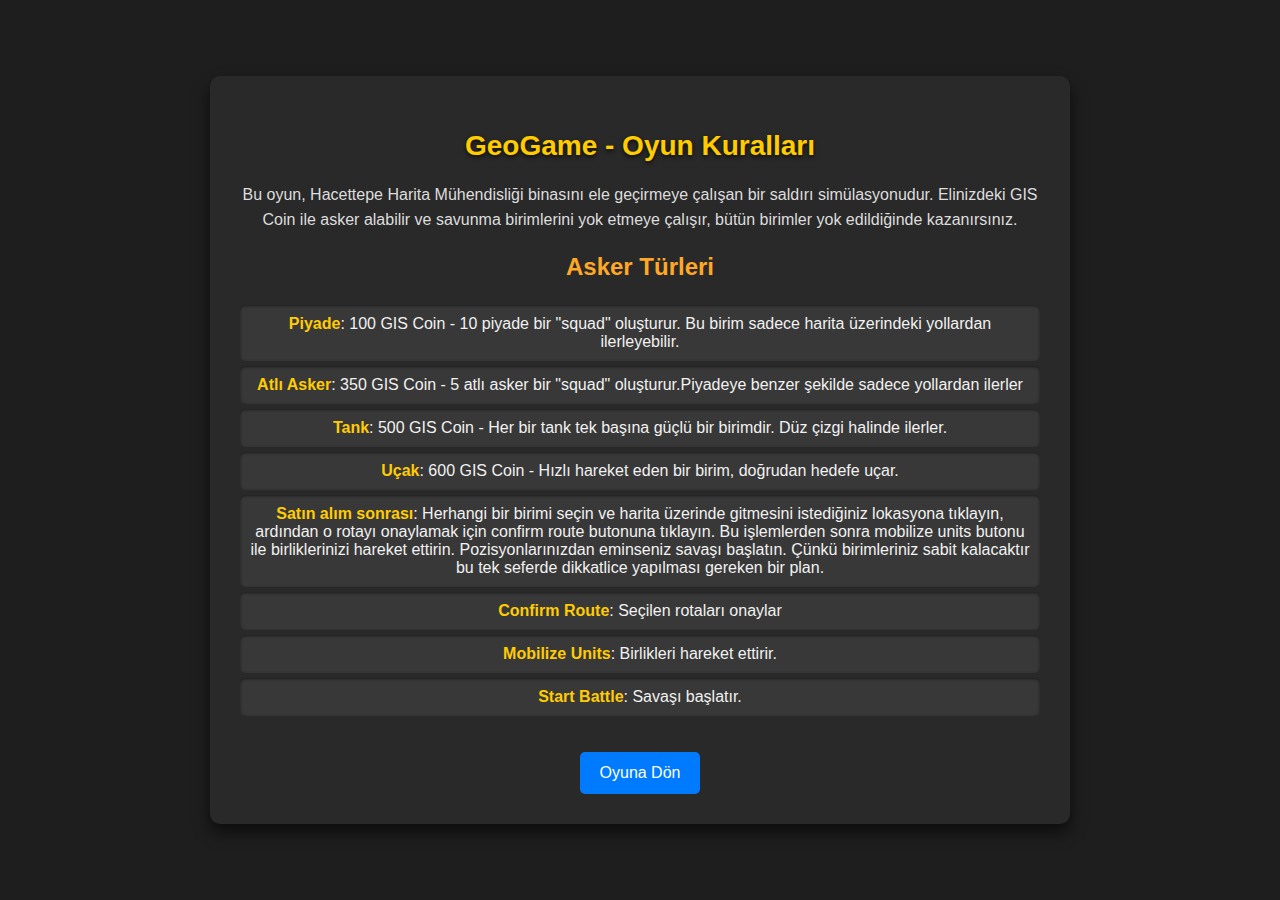
<file: intro.html>
<!DOCTYPE html>
<html lang="tr">
<head>
  <meta charset="UTF-8">
  <meta name="viewport" content="width=device-width, initial-scale=1.0">
  <title>GeoGame - Kurallar</title>
  <style>
    /* Genel Stil */
    body {
      margin: 0;
      font-family: 'Arial', sans-serif;
      background-color: #1e1e1e;
      color: #f1f1f1;
      display: flex;
      justify-content: center;
      align-items: center;
      height: 100vh;
    }

    /* Intro Container */
    .intro-container {
      background-color: #292929;
      padding: 30px;
      border-radius: 10px;
      box-shadow: 0 8px 16px rgba(0, 0, 0, 0.6);
      max-width: 800px;
      text-align: center;
      color: #f1f1f1;
      overflow-y: auto;
    }

    /* Başlıklar */
    .intro-container h2 {
      color: #ffcc00;
      margin-bottom: 20px;
      font-size: 28px;
      text-shadow: 0 2px 4px rgba(0, 0, 0, 0.7);
    }

    .intro-container h3 {
      color: #ffa726;
      margin-top: 20px;
      font-size: 24px;
    }

    /* Paragraflar ve Liste */
    .intro-container p {
      color: #dddddd;
      line-height: 1.6;
      font-size: 16px;
      margin: 10px 0;
    }

    .intro-container ul {
      list-style-type: none;
      padding: 0;
    }

    .intro-container ul li {
      background-color: #383838;
      padding: 10px;
      margin: 5px 0;
      border-radius: 5px;
      box-shadow: inset 0 1px 3px rgba(0, 0, 0, 0.5);
    }

    .intro-container ul li strong {
      color: #ffcc00;
    }

    /* Buton */
    button {
      background-color: #007bff;
      color: white;
      border: none;
      padding: 12px 20px;
      font-size: 16px;
      border-radius: 5px;
      cursor: pointer;
      margin-top: 20px;
      transition: background-color 0.3s, transform 0.2s;
    }

    button:hover {
      background-color: #0056b3;
      transform: scale(1.05);
    }

    button:active {
      background-color: #003f7f;
      transform: scale(1);
    }

    /* Scroll için */
    .intro-container {
      max-height: 90vh;
      overflow-y: auto;
    }

    ::-webkit-scrollbar {
      width: 8px;
    }

    ::-webkit-scrollbar-thumb {
      background: #444;
      border-radius: 4px;
    }

    ::-webkit-scrollbar-thumb:hover {
      background: #555;
    }
  </style>
</head>
<body>
<div class="intro-container">
  <h2>GeoGame - Oyun Kuralları</h2>
  <p>Bu oyun, Hacettepe Harita Mühendisliği binasını ele geçirmeye çalışan bir saldırı simülasyonudur. Elinizdeki GIS Coin ile asker alabilir ve savunma birimlerini yok etmeye çalışır, bütün birimler yok edildiğinde kazanırsınız.</p>
  <h3>Asker Türleri</h3>
  <ul>
    <li><strong>Piyade</strong>: 100 GIS Coin - 10 piyade bir "squad" oluşturur. Bu birim sadece harita üzerindeki yollardan ilerleyebilir.</li>
    <li><strong>Atlı Asker</strong>: 350 GIS Coin - 5 atlı asker bir "squad" oluşturur.Piyadeye benzer şekilde sadece yollardan ilerler</li>
    <li><strong>Tank</strong>: 500 GIS Coin - Her bir tank tek başına güçlü bir birimdir. Düz çizgi halinde ilerler.</li>
    <li><strong>Uçak</strong>: 600 GIS Coin - Hızlı hareket eden bir birim, doğrudan hedefe uçar.</li>
    <li><strong>Satın alım sonrası</strong>: Herhangi bir birimi seçin ve harita üzerinde gitmesini istediğiniz lokasyona tıklayın, ardından o rotayı onaylamak için confirm route butonuna tıklayın. Bu işlemlerden sonra mobilize units butonu ile birliklerinizi hareket ettirin. Pozisyonlarınızdan eminseniz savaşı başlatın. Çünkü birimleriniz sabit kalacaktır bu tek seferde dikkatlice yapılması gereken bir plan.</li>
    <li><strong>Confirm Route</strong>: Seçilen rotaları onaylar</li>
    <li><strong>Mobilize Units</strong>: Birlikleri hareket ettirir.</li>
    <li><strong>Start Battle</strong>: Savaşı başlatır.</li>
  </ul>
  <button onclick="returnToGame()">Oyuna Dön</button>
</div>

<script>
  // Tarayıcıda bir önceki sayfaya dönerek oyun ekranına geri dön
  function returnToGame() {
    history.back();
  }
</script>
</body>
</html>
</file>
